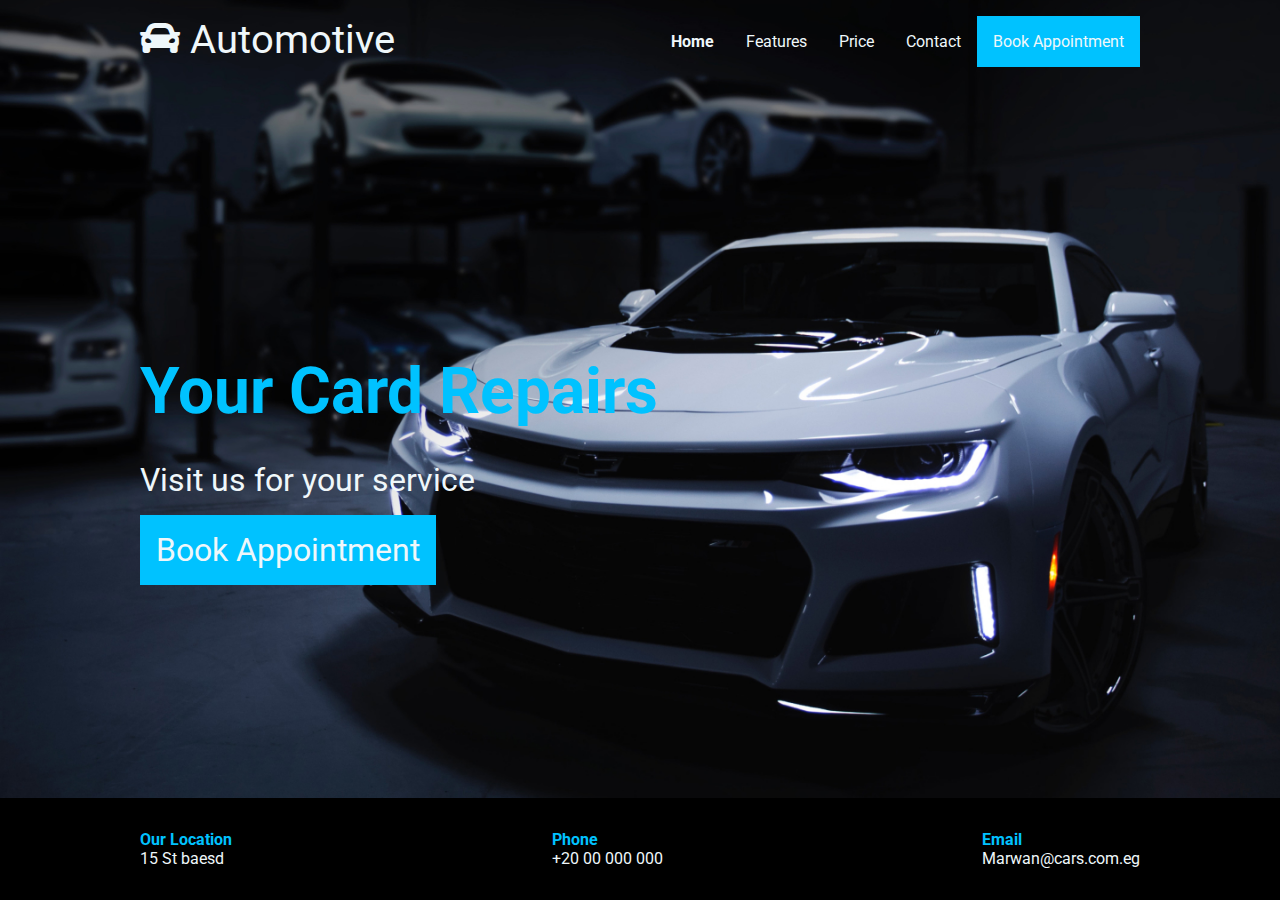
<file: Automotive/index.html>
<!DOCTYPE html>
<html lang="en">
<head>
  <meta charset="UTF-8" />
  <meta name="viewport" content="width=device-width, initial-scale=1.0" />
  <title>Automotive Car Design</title>
  <link rel="stylesheet" href="https://cdnjs.cloudflare.com/ajax/libs/font-awesome/5.14.0/css/all.min.css" />
  <link rel="stylesheet" href="css.css" />
</head>
<body>
  <header>
    <nav class="container">
      <div class="logo"><i class="fas fa-car"></i> Automotive</div>
      <ul>
        <li><a href="#" class="selected">Home</a></li>
        <li><a href="#">Features</a></li>
        <li><a href="#">Price</a></li>
        <li><a href="#">Contact</a></li>
        <li>
          <a href="#" class="highlight">Book Appointment</a>
        </li>
      </ul>
    </nav>
    <div class="content">
      <div class="container">
        <h1>Your Card Repairs</h1>
        <p>Visit us for your service</p>
        <a class="highlight" href="#">Book Appointment</a>
      </div>
    </div>
  </header>
  <footer>
    <ul class="container">
      <li>
        <strong>Our Location</strong>
        <p>15 St baesd</p>
      </li>
      <li>
        <strong>Phone</strong>
        <p>+20 00 000 000</p>
      </li>
      <li>
        <strong>Email</strong>
        <p>Marwan@cars.com.eg</p>
      </li>
    </ul>
  </footer>
</body>
</html>
</file>
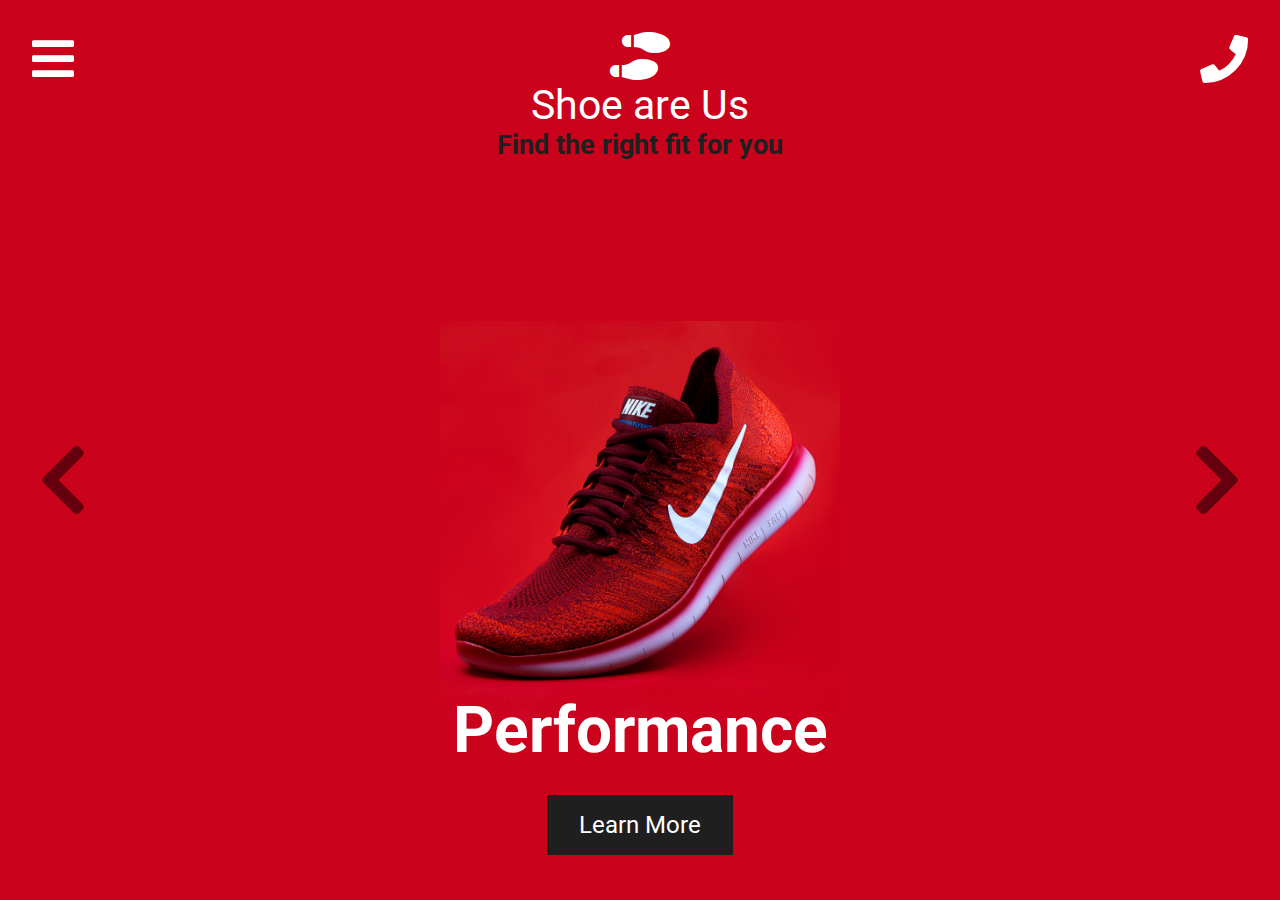
<file: footwear-design/index.html>
<!DOCTYPE html>
<html lang="en">
    <head>
        <meta charset="UTF-8" />
        <meta name="viewport" content="width=device-width, initial-scale=1.0" />
        <title>Footwear</title>
        <link
            rel="stylesheet"
            href="https://cdnjs.cloudflare.com/ajax/libs/font-awesome/5.14.0/css/all.min.css"
        />
        <link rel="stylesheet" href="style.css" />
        <script src="script.js" defer></script>
    </head>
    <body>
        <a href="#" class="hamburger">
            <i class="fas fa-bars"></i>
        </a>

        <a href="#" class="phone"><i class="fas fa-phone"></i></a>

        <div class="logo">
            <i class="fas fa-shoe-prints"></i>
            <h2>Shoe are Us</h2>
            <p>Find the right fit for you</p>
        </div>

        <div class="carousel-container">
            <div class="carousel" id="carousel">
                <div class="slide" data-bg="cb021c">
                    <img src="images/shoe-1.jpg" alt="shoe-1" />
                    <h1>Performance</h1>
                    <a href="#">Learn More</a>
                </div>
                <div class="slide" data-bg="E0E1E3">
                    <img src="images/shoe-2.jpg" alt="shoe-2" />
                    <h1>Design</h1>
                    <a href="#">Learn More</a>
                </div>
                <div class="slide" data-bg="F6F7F9">
                    <img src="images/shoe-3.jpg" alt="shoe-3" />
                    <h1>Comodity</h1>
                    <a href="#">Learn More</a>
                </div>
                <div class="slide" data-bg="3F4346">
                    <img src="images/shoe-4.jpg" alt="shoe-4" />
                    <h1>Lightness</h1>
                    <a href="#">Learn More</a>
                </div>
            </div>

            <button id="left" class="left-arrow arrow">
                <i class="fas fa-chevron-left"></i>
            </button>
            <button id="right" class="right-arrow arrow">
                <i class="fas fa-chevron-right"></i>
            </button>

            <div class="progress"></div>
        </div>
    </body>
</html>
</file>
<file: Automotive/css.css>
@import url("https://fonts.googleapis.com/css2?family=Roboto:wght@300;400;500;700;900&display=swap");
:root {
  --dark-color: #42585f;
  --green-color: #00c2ff;
  --section-color: #eff7fa;
}

body {
  box-sizing: border-box;
  background-color: var(--section-color);
  font-family: "Roboto", sans-serif;
  margin: 0;
}

.container {
  padding: 1rem;
  margin: 0 auto;
  max-width: 100%;
  width: 1000px;
}

header {
  background-image: url("car-bg.jpg");
  background-size: cover;
  background-position: center center;
  color: var(--section-color);
  display: flex;
  flex-direction: column;
  align-items: flex-start;
  min-height: calc(100vh - 102px);
}

.content {
  font-size: 2rem;
  margin: auto;
  max-width: 100%;
}

.content h1 {
  color:var(--green-color);
  margin-bottom: 0;
}

nav {
  display: flex;
  justify-content: space-between;
}

nav .logo {
  font-size: 2.5rem;
}

nav ul {
  display: flex;
  list-style-type: none;
  padding: 0;
}

nav li a {
  color: var(--section-color);
  padding: 1rem;
  text-decoration: none;
  transition: 0.3s;
} 
nav li a:hover {
  color:var(--dark-color);
  padding-bottom: 5px;

}

.selected {
  font-weight: bold;
}

.highlight {
  background-color: #00c2ff;
  color:var(--section-color);
  padding: 1rem;
  text-decoration: none;
}

footer {
  background-color: #000;
  color: var(--section-color);
  padding: 1rem;
}


footer ul {
  display: flex;
  align-items: center;
  justify-content: space-between;
  list-style-type: none;
  padding: 0;
}
footer ul {
  display: flex;
  align-items: center;
  justify-content: space-between;
  list-style-type: none;
  padding: 0;
}

footer strong {
  color: var(--green-color);
}

footer p {
  margin: 0;
}
</file>
<file: footwear-design/style.css>
@import url("https://fonts.googleapis.com/css2?family=Roboto:wght@300;400;500;700;900&display=swap");

* {
    box-sizing: border-box;
}

body {
    background-color: #cb021c;
    font-family: "Roboto", sans-serif;
    margin: 0;
    transition: background 0.4s ease-in-out;
}

a {
    color: white;
    text-decoration: none;
}

.hamburger {
    position: fixed;
    top: 2rem;
    left: 2rem;
    font-size: 3rem;
}

.phone {
    position: fixed;
    top: 2rem;
    right: 2rem;
    font-size: 3rem;
}

.logo {
    color: white;
    font-size: 1.7rem;
    margin: 2rem 0;
    text-align: center;
}

.logo i {
    font-size: 3rem;
}

.logo h2 {
    font-weight: normal;
    margin: 0;
}

.logo p {
    color: #1f1f1f;
    font-weight: bold;
    margin: 0;
}

.carousel-container {
    overflow: hidden;
    position: relative;
    height: 60vh;
    width: 100vw;
    margin-top: 10rem;
}

.carousel {
    display: flex;
    position: absolute;
    left: 0;
    top: 0;
    transform: translateX(0);
    transition: transform 0.4s ease-in-out;
}

.slide {
    width: 100vw;
    text-align: center;
}

.slide img {
    object-fit: cover;
    height: 400px;
    width: 400px;
}

.slide h1 {
    color: white;
    font-size: 4rem;
    margin-top: -2rem;
}

.slide a {
    background-color: #1f1f1f;
    padding: 1rem 2rem;
    font-size: 1.5rem;
}

.arrow {
    background-color: transparent;
    border: 0;
    cursor: pointer;
    position: absolute;
    top: 30%;
    transform: translateY(-50%);
    font-size: 5rem;
    color: black;
    opacity: 0.5;
}

.left-arrow {
    left: 2rem;
}

.right-arrow {
    right: 2rem;
}
</file>
